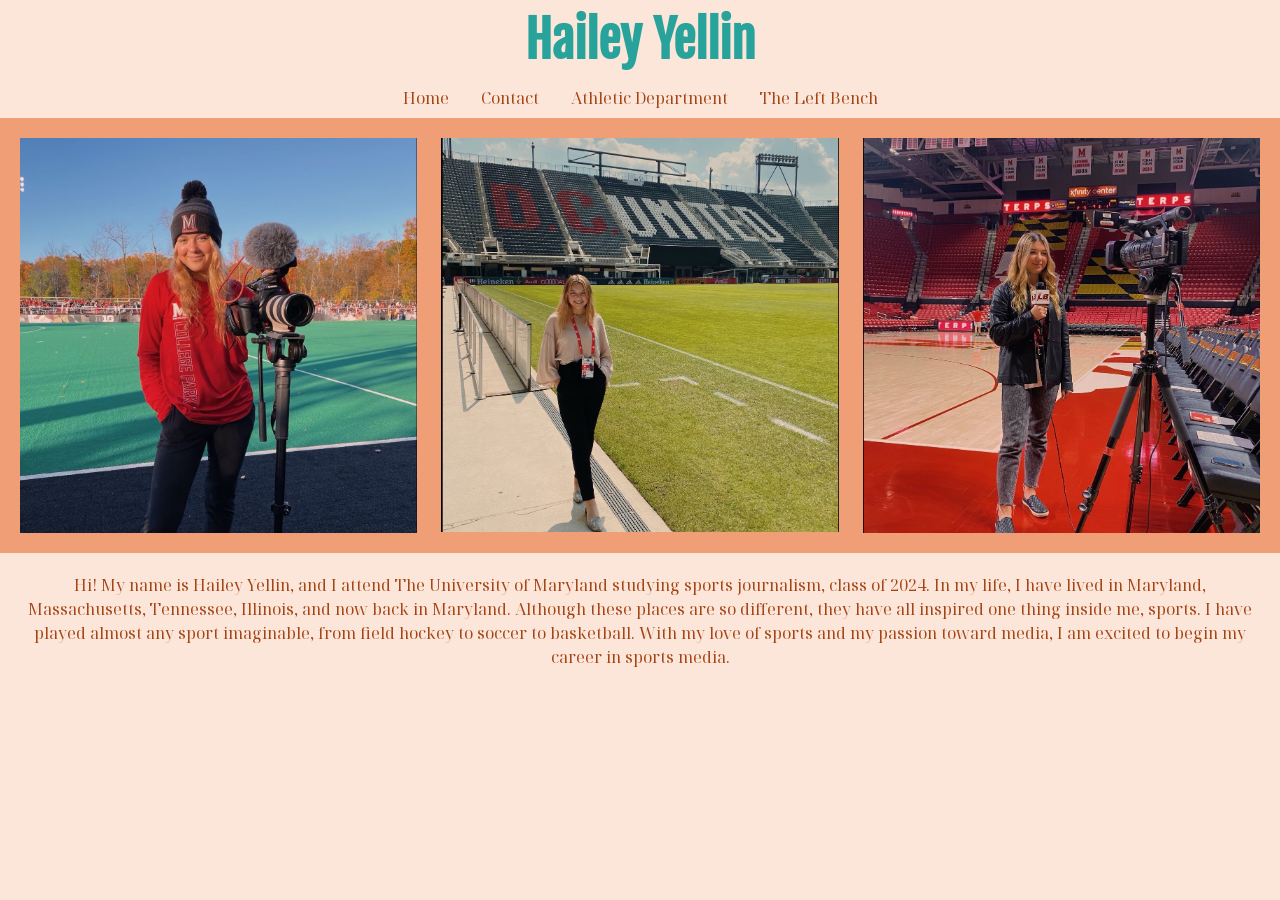
<file: index.html>
<!DOCTYPE html>
<html lang="en">

<head>
    <!--meta-->
    <meta charset="UTF-8">
    <meta name="viewport" content="width=device-width, initial-scale=1.0">
    <meta http-equiv="X-UA-Compatible" content="ie=edge">
    <!-- seo -->
    <title> Hailey Yellin </title>
    <meta name="description"
        content="Hailey Yellin is a sophomore journalism major at The University of Maryland, and works as a student intern for the Maryland Athletic Department and student reporter for The Left Bench.">
    <!-- css -->
    <link href="https://cdn.jsdelivr.net/npm/bootstrap@5.1.3/dist/css/bootstrap.min.css" rel="stylesheet"
        integrity="sha384-1BmE4kWBq78iYhFldvKuhfTAU6auU8tT94WrHftjDbrCEXSU1oBoqyl2QvZ6jIW3" crossorigin="anonymous">
    <!-- // -->
    <link rel="stylesheet" href="assets/css/style.css">
    <!-- fonts -->
    <link href="https://fonts.googleapis.com/css2?family=Noto+Serif+Display:wght@300&display=swap" rel="stylesheet">
    <link href="https://fonts.googleapis.com/css2?family=Fjalla+One&display=swap" rel="stylesheet">
</head>

<body>
    <div>
        <nav>
            <h1><b>Hailey Yellin</b></h1>

            <ul class="nav justify-content-center">
                <li class="nav-item">
                    <a class="nav-link" href="#">Home</a>
                </li>
                <li class="nav-item">
                    <a class="nav-link" href="/contactme">Contact</a>
                </li>
                <li class="nav-item">
                    <a class="nav-link" href="/athleticdepartment">Athletic Department</a>
                </li>
                <li class="nav-item">
                    <a class="nav-link" href="/leftbench">The Left Bench</a>
                </li>
            </ul>
        </nav>
    </div>
    <main>
        <div class="row block">
            <div class="col-md-4">
                <img src="assets/img/me-ad.JPG" alt="pic at fh" class="img-fluid">
            </div>
            <div class="col-md-4">
                <img src="assets/img/me-dcu.JPG" alt="pic at dc" class="img-fluid">
            </div>
            <div class="col-md-4">
                <img src="assets/img/me-tlb.JPG" alt="pic at wbb" class="img-fluid">
            </div>
        </div>
    </main>
    <footer>
        <p class="bio">Hi! My name is Hailey Yellin, and I attend The University of Maryland studying sports journalism,
            class of
            2024. In my life, I have lived in Maryland, Massachusetts, Tennessee, Illinois, and now back in Maryland.
            Although these places are so different, they have all inspired one thing inside me, sports. I have played
            almost any sport imaginable, from field hockey to soccer to basketball. With my love of sports and my
            passion toward media, I am excited to begin my career in sports media.</p>
    </footer>



    <!-- js -->
    <!-- JavaScript Bundle with Popper -->
    <script src="https://cdn.jsdelivr.net/npm/bootstrap@5.1.3/dist/js/bootstrap.bundle.min.js"
        integrity="sha384-ka7Sk0Gln4gmtz2MlQnikT1wXgYsOg+OMhuP+IlRH9sENBO0LRn5q+8nbTov4+1p"
        crossorigin="anonymous"></script>
</body>


</html>
</file>
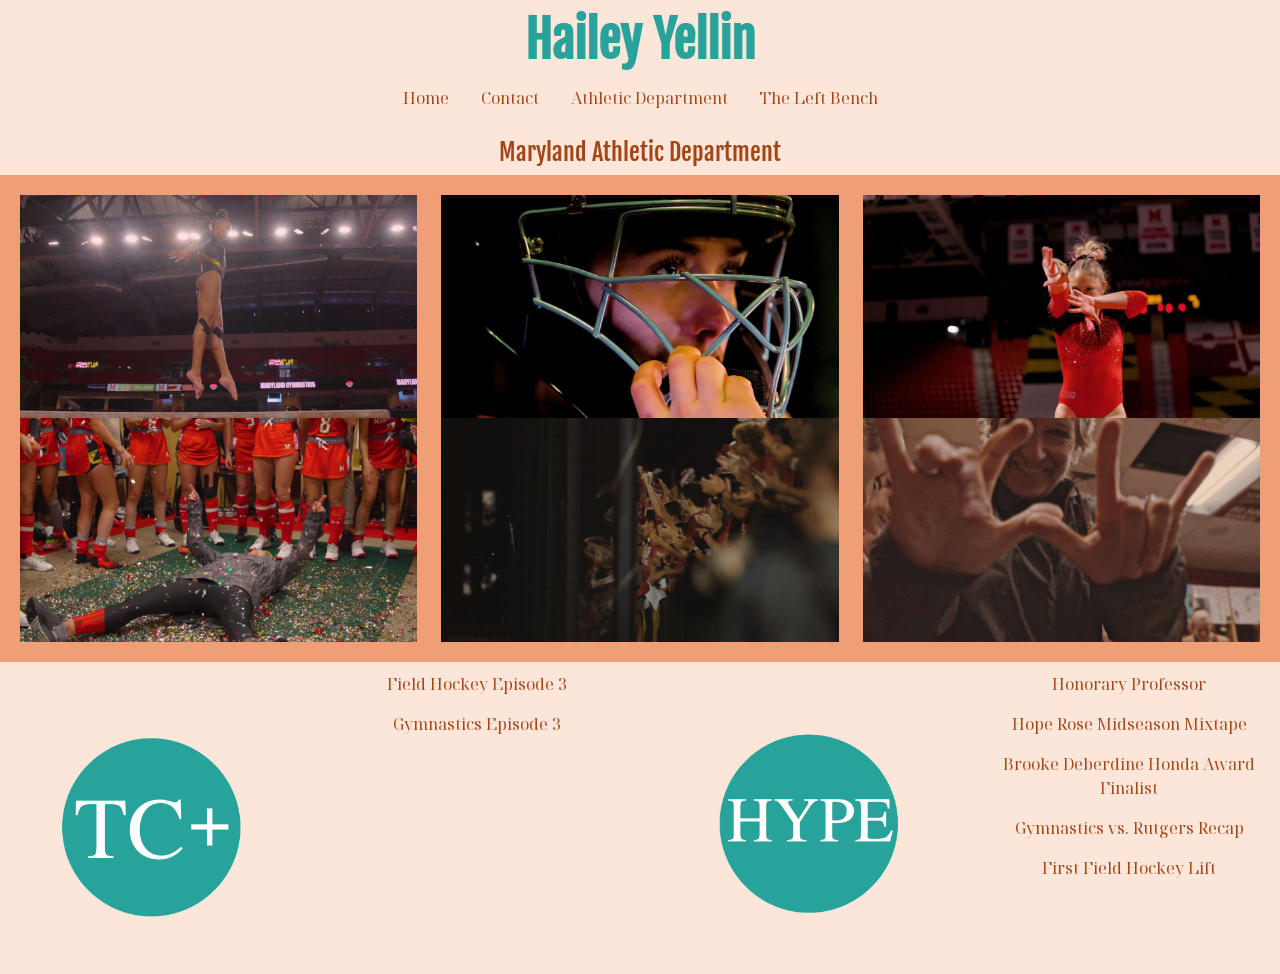
<file: athleticdepartment/index.html>
<!DOCTYPE html>
<html lang="en">

<head>
    <!--meta-->
    <meta charset="UTF-8">
    <meta name="viewport" content="width=device-width, initial-scale=1.0">
    <meta http-equiv="X-UA-Compatible" content="ie=edge">
    <!-- seo -->
    <title> Hailey Yellin | Athletic Department </title>
    <meta name="description"
        content="Hailey Yellin is a sophomore journalism major at The University of Maryland, and works as a student intern for the Maryland Athletic Department and student reporter for The Left Bench.">
    <!-- css -->
    <link href="https://cdn.jsdelivr.net/npm/bootstrap@5.1.3/dist/css/bootstrap.min.css" rel="stylesheet"
        integrity="sha384-1BmE4kWBq78iYhFldvKuhfTAU6auU8tT94WrHftjDbrCEXSU1oBoqyl2QvZ6jIW3" crossorigin="anonymous">
    <!-- // -->
    <link rel="stylesheet" href="../assets/css/style.css">
    <!-- fonts -->
    <link href="https://fonts.googleapis.com/css2?family=Noto+Serif+Display:wght@300&display=swap" rel="stylesheet">
    <link href="https://fonts.googleapis.com/css2?family=Fjalla+One&display=swap" rel="stylesheet">
</head>

<body>
    <div>
        <nav>
            <h1><b>Hailey Yellin</b></h1>

            <ul class="nav justify-content-center">
                <li class="nav-item">
                    <a class="nav-link" href="../">Home</a>
                </li>
                <li class="nav-item">
                    <a class="nav-link" href="../contactme">Contact</a>
                </li>
                <li class="nav-item">
                    <a class="nav-link" href="#">Athletic Department</a>
                </li>
                <li class="nav-item">
                    <a class="nav-link" href="../leftbench">The Left Bench</a>
                </li>
            </ul>
        </nav>
    </div>
    <h4>Maryland Athletic Department</h4>
    <main>
        <div class="row block">
            <div class="col-md-4">
                <img src="../assets/img/ab.JPG" alt="audrey barber" class="img-fluid">
                <img src="../assets/img/missy.JPG" alt="missy photo 1" class="img-fluid">
            </div>
            <div class="col-md-4">
                <img src="../assets/img/sb.JPG" alt="catcher" class="img-fluid">
                <img src="../assets/img/fans.jpg" alt="msoc fans" class="img-fluid">
            </div>
            <div class="col-md-4">
                <img src="../assets/img/gym.JPG" alt="gymnastics dance" class="img-fluid">
                <img src="../assets/img/missy2.jpg" alt="missy photo 2" class="img-fluid">
            </div>
        </div>
    </main>
    <div class="row ad">
        <div class="col-md-3">
            <img src="../assets/img/tc.png" alt="tc+" class="img-fluid">
        </div>
        <div class="col-md-3">
            <p><a class="nav-link" href="https://twitter.com/TerpsFH/status/1457364793799716876?s=20&t=sXasw-XfpmV8evKo7ftYxg">Field Hockey Episode 3</a></p>
            <p><a class="nav-link" href="https://twitter.com/TerpsGymnastics/status/1497573888405893121">Gymnastics Episode 3</a></p>
        </div>
        <div class="col-md-3">
            <img src="../assets/img/hype.png" alt="hype" class="img-fluid">
        </div>
        <div class="col-md-3">
            <p><a class="nav-link" href="https://twitter.com/umterps/status/1443603265699160069?s=20&t=sXasw-XfpmV8evKo7ftYxg">Honorary Professor</a></p>
            <p><a class="nav-link" href="https://twitter.com/TerpsFH/status/1451322693119320064?s=20&t=sXasw-XfpmV8evKo7ftYxg">Hope Rose Midseason Mixtape</a></p>
            <p><a class="nav-link" href="https://twitter.com/TerpsFH/status/1472265802057461765?s=20&t=sXasw-XfpmV8evKo7ftYxg">Brooke Deberdine Honda Award Finalist</a></p>
            <p><a class="nav-link" href="https://twitter.com/TerpsGymnastics/status/1486358985330597890?s=20&t=sXasw-XfpmV8evKo7ftYxg">Gymnastics vs. Rutgers Recap</a></p>
            <p><a class="nav-link" href="https://twitter.com/TerpsFH/status/1489244505601712132?s=20&t=sXasw-XfpmV8evKo7ftYxg">First Field Hockey Lift</a></p>
        </div>
    </div>





    <!-- js -->
    <!-- JavaScript Bundle with Popper -->
    <script src="https://cdn.jsdelivr.net/npm/bootstrap@5.1.3/dist/js/bootstrap.bundle.min.js"
        integrity="sha384-ka7Sk0Gln4gmtz2MlQnikT1wXgYsOg+OMhuP+IlRH9sENBO0LRn5q+8nbTov4+1p"
        crossorigin="anonymous"></script>
</body>


</html>
</file>
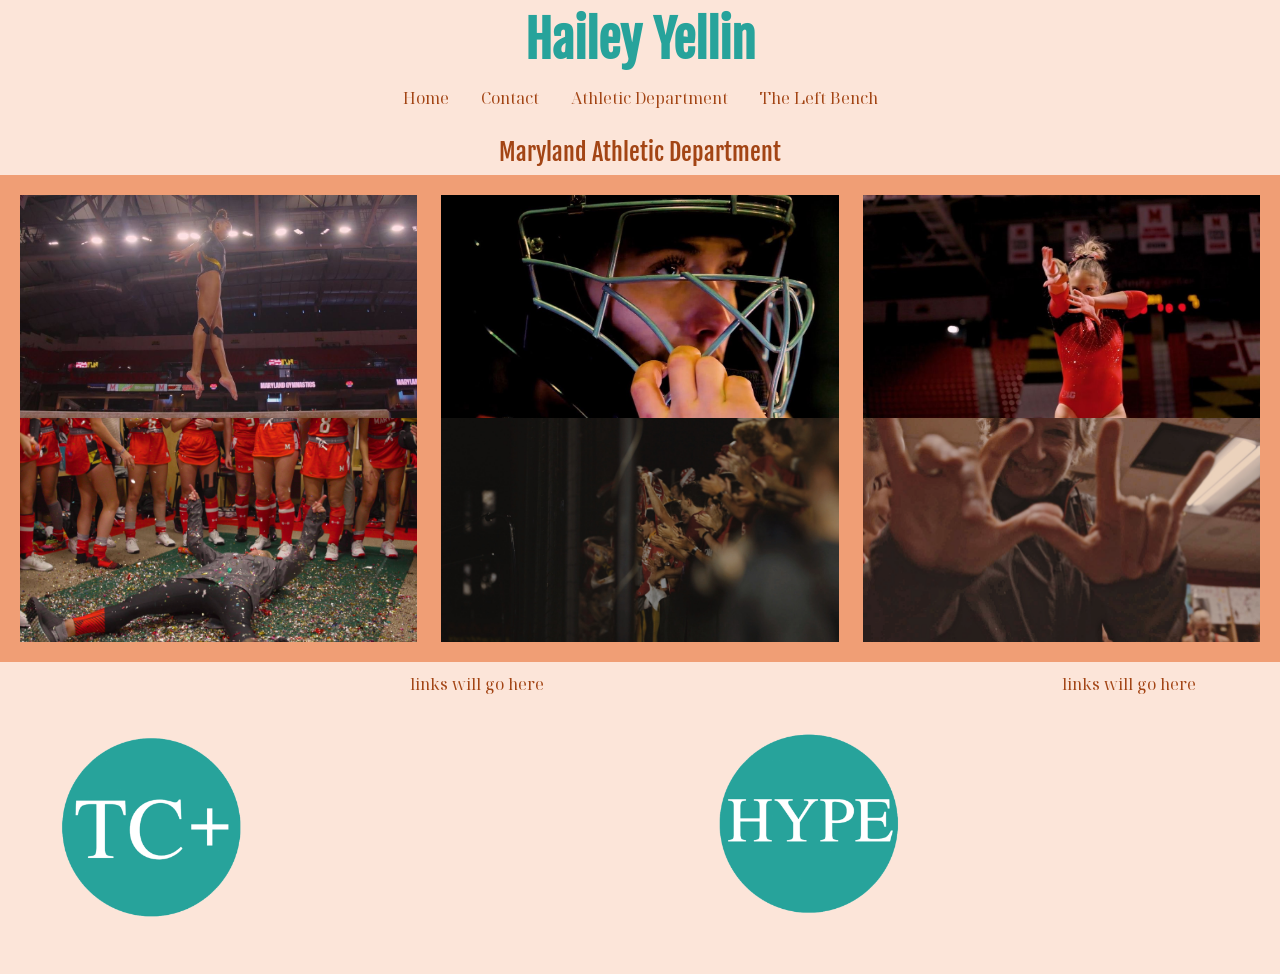
<file: athleticdeptartment/index.html>
<!DOCTYPE html>
<html lang="en">

<head>
    <!--meta-->
    <meta charset="UTF-8">
    <meta name="viewport" content="width=device-width, initial-scale=1.0">
    <meta http-equiv="X-UA-Compatible" content="ie=edge">
    <!-- seo -->
    <title> Hailey Yellin | Athletic Department </title>
    <meta name="description"
        content="Hailey Yellin is a sophomore journalism major at The University of Maryland, and works as a student intern for the Maryland Athletic Department and student reporter for The Left Bench.">
    <!-- css -->
    <link href="https://cdn.jsdelivr.net/npm/bootstrap@5.1.3/dist/css/bootstrap.min.css" rel="stylesheet"
        integrity="sha384-1BmE4kWBq78iYhFldvKuhfTAU6auU8tT94WrHftjDbrCEXSU1oBoqyl2QvZ6jIW3" crossorigin="anonymous">
    <!-- // -->
    <link rel="stylesheet" href="../assets/css/style.css">
    <!-- fonts -->
    <link href="https://fonts.googleapis.com/css2?family=Noto+Serif+Display:wght@300&display=swap" rel="stylesheet">
    <link href="https://fonts.googleapis.com/css2?family=Fjalla+One&display=swap" rel="stylesheet">
</head>

<body>
    <div>
        <nav>
            <h1><b>Hailey Yellin</b></h1>

            <ul class="nav justify-content-center">
                <li class="nav-item">
                    <a class="nav-link" href="../">Home</a>
                </li>
                <li class="nav-item">
                    <a class="nav-link" href="../contactme">Contact</a>
                </li>
                <li class="nav-item">
                    <a class="nav-link" href="#">Athletic Department</a>
                </li>
                <li class="nav-item">
                    <a class="nav-link" href="../leftbench">The Left Bench</a>
                </li>
            </ul>
        </nav>
    </div>
    <h4>Maryland Athletic Department</h4>
    <main>
        <div class="row block">
            <div class="col-md-4">
                <img src="../assets/img/ab.JPG" alt="audrey barber" class="img-fluid">
                <img src="../assets/img/missy.JPG" alt="missy photo 1" class="img-fluid">
            </div>
            <div class="col-md-4">
                <img src="../assets/img/sb.JPG" alt="catcher" class="img-fluid">
                <img src="../assets/img/fans.jpg" alt="msoc fans" class="img-fluid">
            </div>
            <div class="col-md-4">
                <img src="../assets/img/gym.JPG" alt="gymnastics dance" class="img-fluid">
                <img src="../assets/img/missy2.jpg" alt="missy photo 2" class="img-fluid">
            </div>
        </div>
    </main>
    <div class="row ad">
        <div class="col-md-3">
            <img src="../assets/img/tc.png" alt="tc+" class="img-fluid">
        </div>
        <div class="col-md-3">
            <p>links will go here</p>
        </div>
        <div class="col-md-3">
            <img src="../assets/img/hype.png" alt="hype" class="img-fluid">
        </div>
        <div class="col-md-3">
            <p>links will go here</p>
        </div>
    </div>





    <!-- js -->
    <!-- JavaScript Bundle with Popper -->
    <script src="https://cdn.jsdelivr.net/npm/bootstrap@5.1.3/dist/js/bootstrap.bundle.min.js"
        integrity="sha384-ka7Sk0Gln4gmtz2MlQnikT1wXgYsOg+OMhuP+IlRH9sENBO0LRn5q+8nbTov4+1p"
        crossorigin="anonymous"></script>
</body>


</html>
</file>
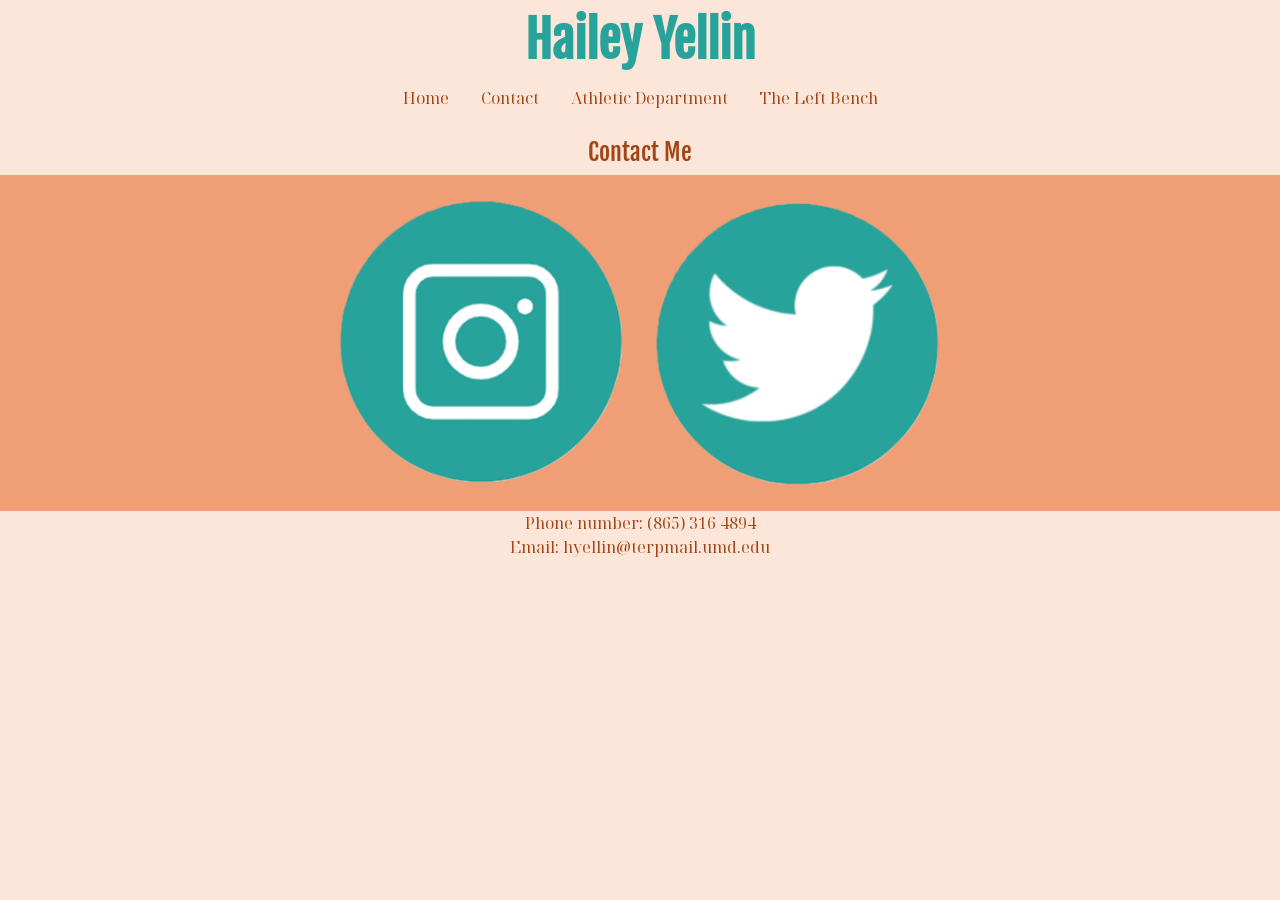
<file: contactme/index.html>
<!DOCTYPE html>
<html lang="en">

<head>
    <!--meta-->
    <meta charset="UTF-8">
    <meta name="viewport" content="width=device-width, initial-scale=1.0">
    <meta http-equiv="X-UA-Compatible" content="ie=edge">
    <!-- seo -->
    <title> Hailey Yellin | Contact </title>
    <meta name="description"
        content="Hailey Yellin is a sophomore journalism major at The University of Maryland, and works as a student intern for the Maryland Athletic Department and student reporter for The Left Bench.">
    <!-- css -->
    <link href="https://cdn.jsdelivr.net/npm/bootstrap@5.1.3/dist/css/bootstrap.min.css" rel="stylesheet"
        integrity="sha384-1BmE4kWBq78iYhFldvKuhfTAU6auU8tT94WrHftjDbrCEXSU1oBoqyl2QvZ6jIW3" crossorigin="anonymous">
    <!-- // -->
    <link rel="stylesheet" href="../assets/css/style.css">
    <!-- fonts -->
    <link href="https://fonts.googleapis.com/css2?family=Noto+Serif+Display:wght@300&display=swap" rel="stylesheet">
    <link href="https://fonts.googleapis.com/css2?family=Fjalla+One&display=swap" rel="stylesheet">
</head>

<body>
    <div>
        <nav>
            <h1><b>Hailey Yellin</b></h1>

            <ul class="nav justify-content-center">
                <li class="nav-item">
                    <a class="nav-link" href="../">Home</a>
                </li>
                <li class="nav-item">
                    <a class="nav-link" href="#">Contact</a>
                </li>
                <li class="nav-item">
                    <a class="nav-link" href="../athleticdepartment">Athletic Department</a>
                </li>
                <li class="nav-item">
                    <a class="nav-link" href="../leftbench">The Left Bench</a>
                </li>
            </ul>
        </nav>
    </div>
    <h4>Contact Me</h4>
    <main>
        <div class="row contact">
            <div class="offset-sm-3 col-sm-3">
                <a href="https://www.instagram.com/haileyyellin/" target="_blank"><img src="../assets/img/instagram.png"
                        alt="insta logo" class="img-fluid circle"></a>
            </div>
            <div class="col-sm-3">
                <a href="https://twitter.com/HaileyYellin" target="_blank"><img src="../assets/img/twitter.png"
                        alt="twitter logo" class="img-fluid circle"></a>
            </div>
        </div>
        <p class="info">Phone number: (865) 316 4894 <br>
            Email: hyellin@terpmail.umd.edu</p>
    </main>

    <!-- js -->
    <!-- JavaScript Bundle with Popper -->
    <script src="https://cdn.jsdelivr.net/npm/bootstrap@5.1.3/dist/js/bootstrap.bundle.min.js"
        integrity="sha384-ka7Sk0Gln4gmtz2MlQnikT1wXgYsOg+OMhuP+IlRH9sENBO0LRn5q+8nbTov4+1p"
        crossorigin="anonymous"></script>
</body>


</html>
</file>
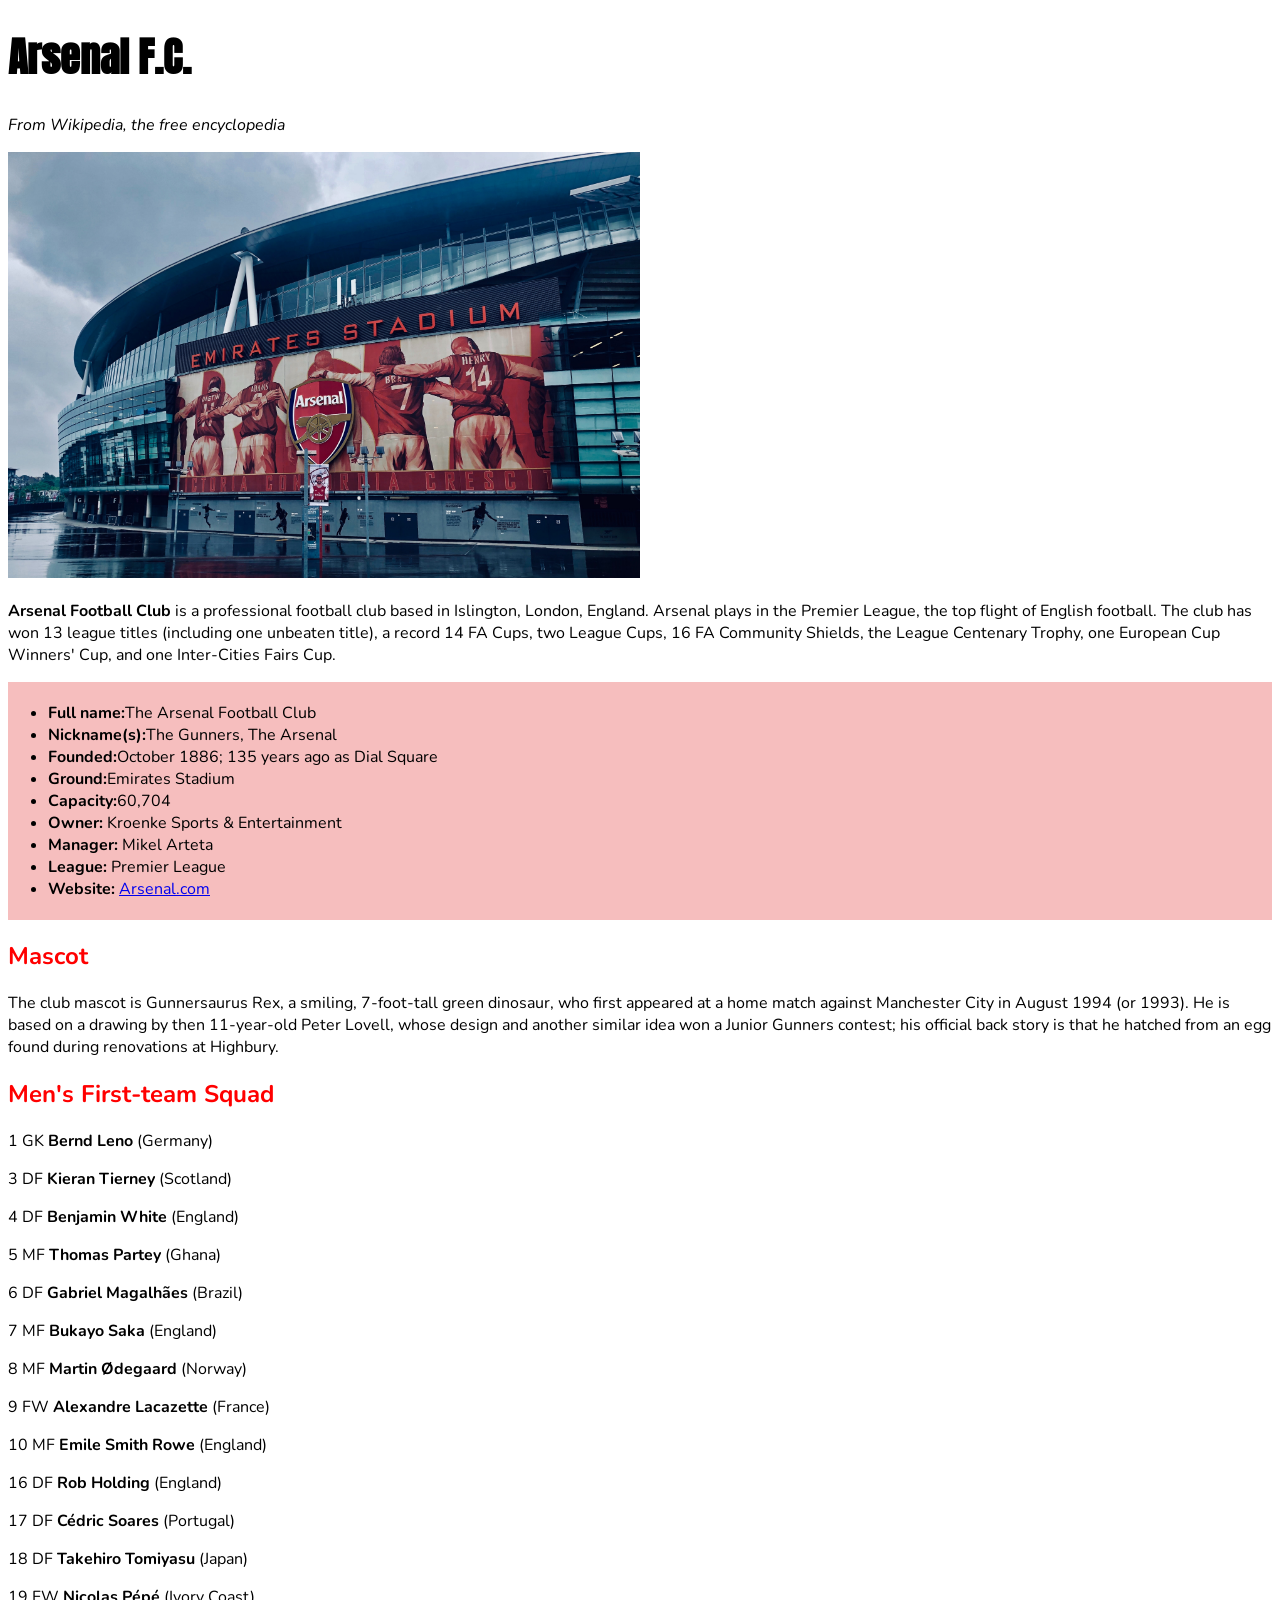
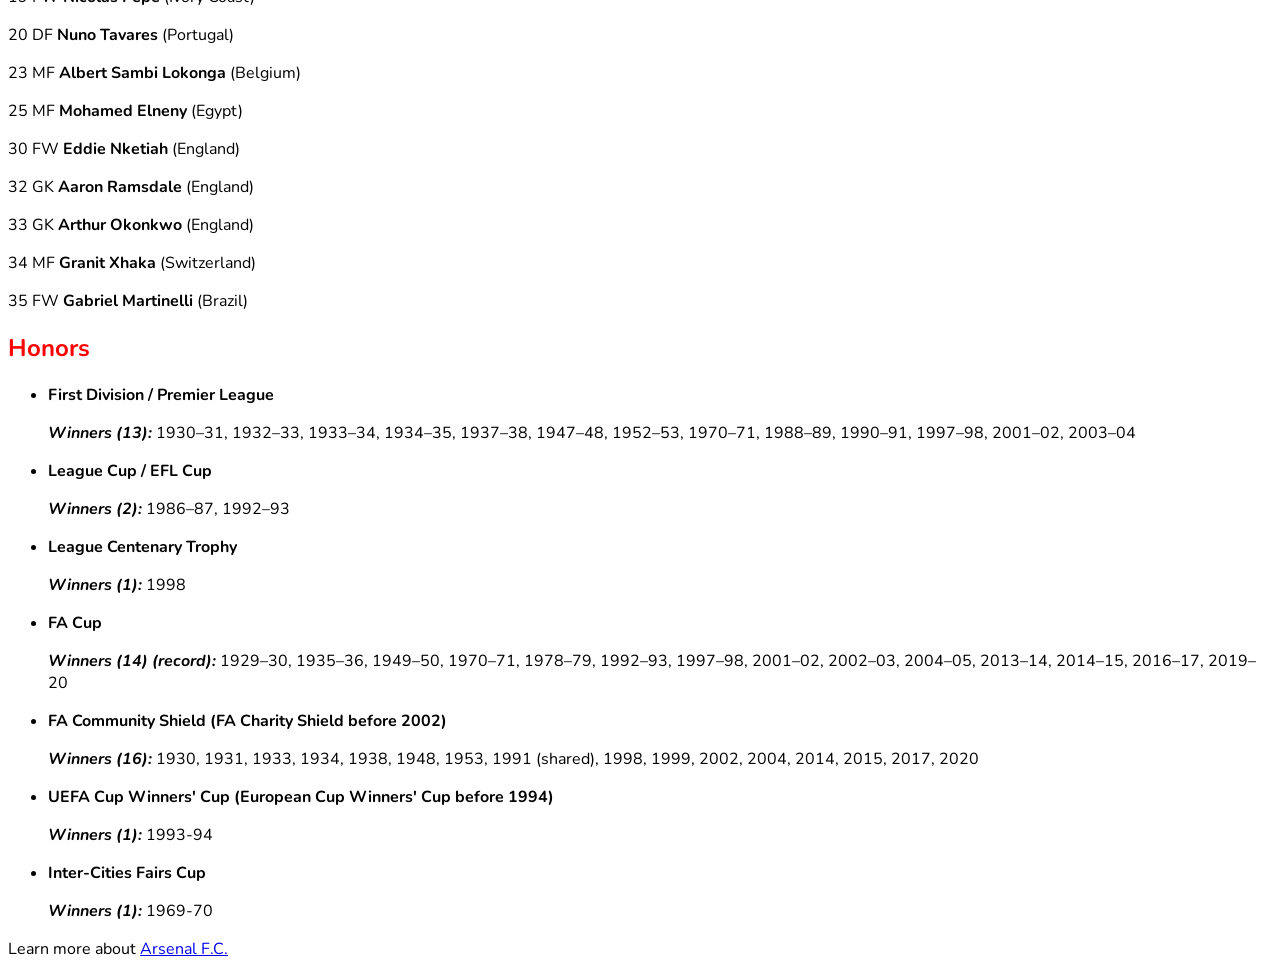
<file: projects/arsenal/index.html>
<!DOCTYPE html>
<html lang="en">

<head>
    <!--meta-->
    <meta charset="UTF-8">
    <meta name="viewport" content="width=device-width, initial-scale=1.0">
    <meta http-equiv="X-UA-Compatible" content="ie=edge">
    <!-- seo -->
    <title>Arsenal F.C.</title>
    <meta name="Arsenal F.C." content="The basic history of one of England's biggest football clubs.">
    <!--font-->
    <link href="https://fonts.googleapis.com/css2?family=Nunito:ital,wght@0,200;0,300;0,400;0,500;0,600;0,700;0,800;0,900;1,200;1,300;1,400;1,500;1,600;1,700;1,800;1,900&display=swap" rel="stylesheet">
    <link href="https://fonts.googleapis.com/css2?family=Anton&display=swap" rel="stylesheet">
    <!-- css -->
    <link rel="stylesheet" href="css/style.css">
</head>

<body>
    <h1>Arsenal F.C.</h1>
    <p><em>From Wikipedia, the free encyclopedia</em></p>
    <img src="img/emiratesstadium.jpg" alt="Emirates Stadium in London">
    <p><b>Arsenal Football Club</b> is a professional football club based in Islington, London, England. Arsenal plays in the Premier League, the top flight of English football. The club has won 13 league titles (including one unbeaten title), a record 14 FA Cups, two League Cups, 16 FA Community Shields, the League Centenary Trophy, one European Cup Winners' Cup, and one Inter-Cities Fairs Cup.</p>
    <ul id="betaBanner">
        <li><b>Full name:</b>The Arsenal Football Club</li>
        <li><b>Nickname(s):</b>The Gunners, The Arsenal</li>
        <li><b>Founded:</b>October 1886; 135 years ago as Dial Square</li>
        <li><b>Ground:</b>Emirates Stadium</li>
        <li><b>Capacity:</b>60,704</li>
        <li><b>Owner:</b>	Kroenke Sports & Entertainment</li>
        <li><b>Manager:</b>	Mikel Arteta</li>
        <li><b>League:</b>	Premier League</li>
        <li><b>Website:</b> <a href="https://www.arsenal.com/" target="_blank">Arsenal.com</a></li>
    </ul>

    <h2>Mascot</h2>
    <p>The club mascot is Gunnersaurus Rex, a smiling, 7-foot-tall green dinosaur, who first appeared at a home match against Manchester City in August 1994 (or 1993). He is based on a drawing by then 11-year-old Peter Lovell, whose design and another similar idea won a Junior Gunners contest; his official back story is that he hatched from an egg found during renovations at Highbury.</p>

    <h2>Men's First-team Squad</h2>
    <p>1    GK	  <b>Bernd Leno</b> (Germany)</p>
    <p>3    DF	  <b>Kieran Tierney</b> (Scotland)</p>
    <p>4    DF	  <b>Benjamin White</b> (England)</p>    
    <p>5    MF	  <b>Thomas Partey</b> (Ghana)</p>
    <p>6    DF	  <b>Gabriel Magalhães</b> (Brazil)</p>
    <p>7    MF 	  <b>Bukayo Saka</b> (England)</p>
    <p>8    MF	  <b>Martin Ødegaard</b> (Norway)</p>
    <p>9    FW	  <b>Alexandre Lacazette</b> (France)</p>     
    <p>10   MF	  <b>Emile Smith Rowe</b> (England)</p>
    <p>16	DF	  <b>Rob Holding</b> (England)</p>   
    <p>17	DF	  <b>Cédric Soares</b> (Portugal)</p>    
    <p>18	DF	  <b>Takehiro Tomiyasu</b> (Japan)</p>   
    <p>19   FW	  <b>Nicolas Pépé</b> (Ivory Coast)</p>
    <p>20	DF	  <b>Nuno Tavares</b> (Portugal)</p>
    <p>23	MF	  <b>Albert Sambi Lokonga</b> (Belgium)</p>
    <p>25	MF	  <b>Mohamed Elneny</b> (Egypt)</p>
    <p>30   FW	  <b>Eddie Nketiah</b> (England)</p>
    <p>32	GK	  <b>Aaron Ramsdale</b> (England)</p>
    <p>33	GK	  <b>Arthur Okonkwo</b> (England)</p>
    <p>34	MF	  <b>Granit Xhaka</b> (Switzerland)</p>
    <p>35	FW	  <b>Gabriel Martinelli</b> (Brazil)</p>

    <h2>Honors</h2>
    <ul>
        <li><b>First Division / Premier League</b></li>
            <p><b><em>Winners (13):</em></b> 1930–31, 1932–33, 1933–34, 1934–35, 1937–38, 1947–48, 1952–53, 1970–71, 1988–89, 1990–91, 1997–98, 2001–02, 2003–04</p>
        <li><b>League Cup / EFL Cup</b></li>
            <p><b><em>Winners (2):</em></b> 1986–87, 1992–93</p>
        <li><b>League Centenary Trophy</b></li>
            <p><b><em>Winners (1):</em></b> 1998</p>
        <li><b>FA Cup</b></li>
            <p><b><em>Winners (14) (record):</em></b> 1929–30, 1935–36, 1949–50, 1970–71, 1978–79, 1992–93, 1997–98, 2001–02, 2002–03, 2004–05, 2013–14, 2014–15, 2016–17, 2019–20</p>
        <li><b>FA Community Shield (FA Charity Shield before 2002)</b></li>
            <p><b><em>Winners (16):</em></b> 1930, 1931, 1933, 1934, 1938, 1948, 1953, 1991 (shared), 1998, 1999, 2002, 2004, 2014, 2015, 2017, 2020</p>
        <li><b>UEFA Cup Winners' Cup (European Cup Winners' Cup before 1994)</b></li>
            <p><b><em>Winners (1):</em></b> 1993-94</p>
        <li><b>Inter-Cities Fairs Cup</b></li>
            <p><b><em>Winners (1):</em></b> 1969-70</p>
    </ul>

    <p>Learn more about <a href="https://en.wikipedia.org/wiki/Arsenal_F.C." target="_blank">Arsenal F.C.</a></p>
</body>

</html>
</file>
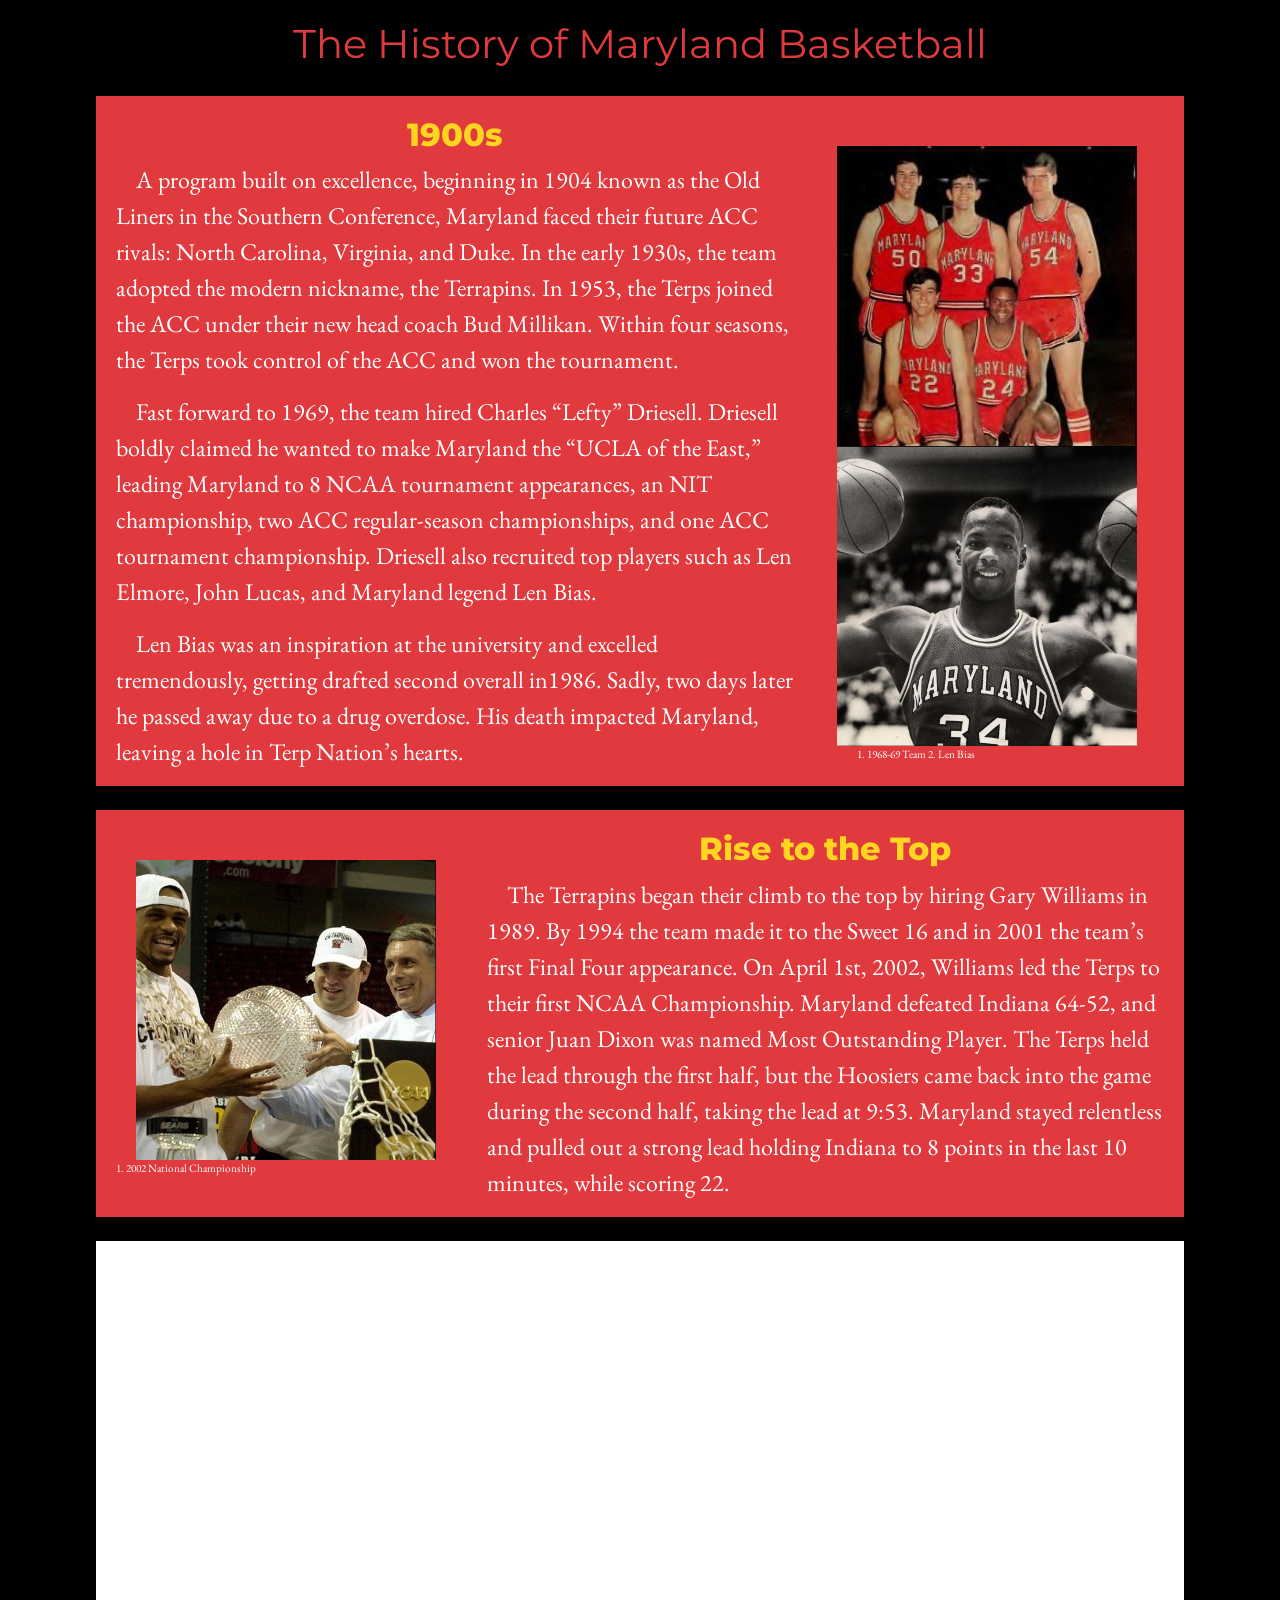
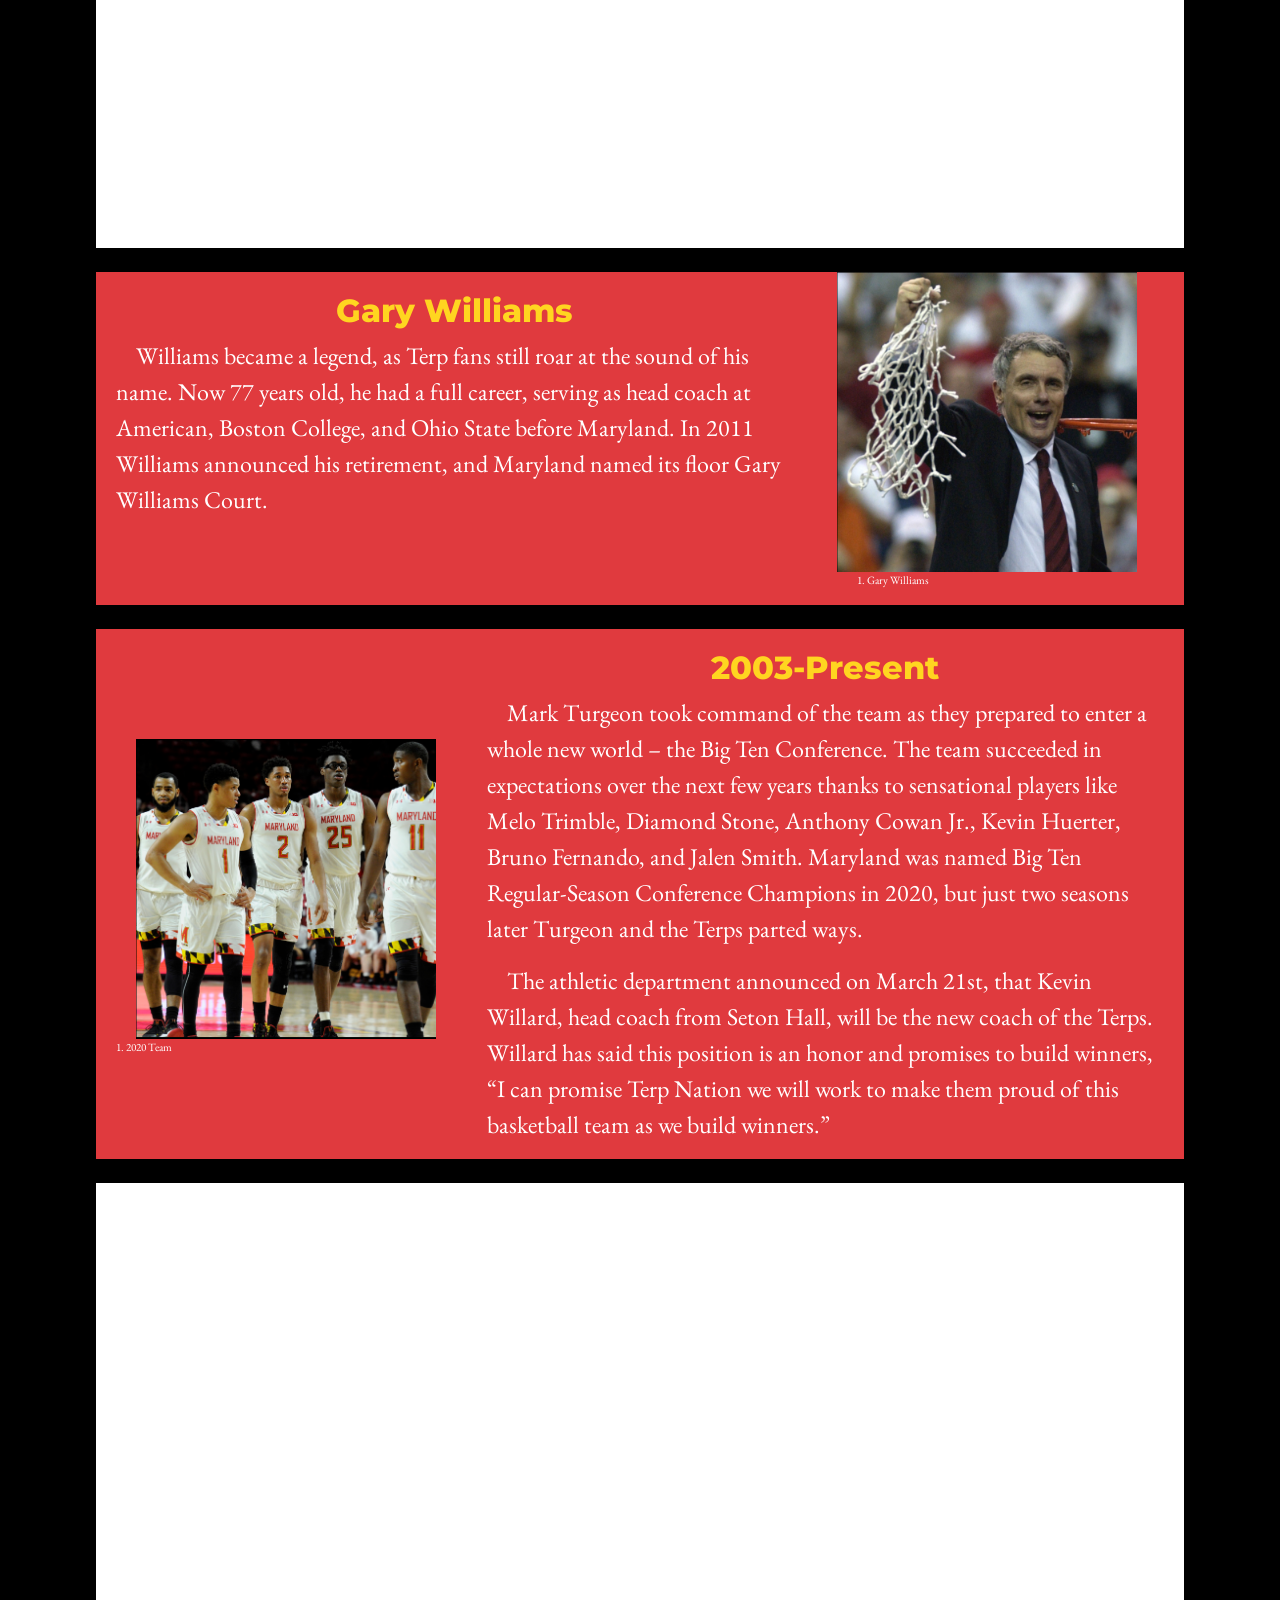
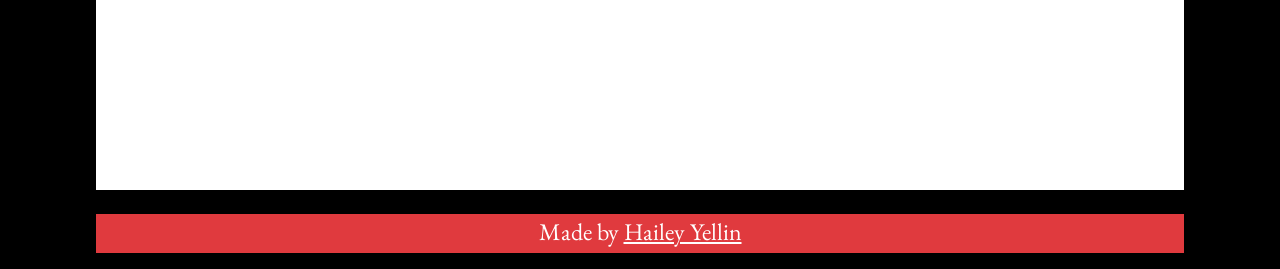
<file: projects/final/index.html>
<!DOCTYPE html>
<html lang="en">

<head>
    <!--meta-->
    <meta charset="UTF-8">
    <meta name="viewport" content="width=device-width, initial-scale=1.0">
    <meta http-equiv="X-UA-Compatible" content="ie=edge">
    <meta name="description" content="Maryland Basketball History. A program built on excellence.">
    <!-- seo -->
    <title> History of Maryland Basketball </title>
    <!-- css -->
    <link href="https://cdn.jsdelivr.net/npm/bootstrap@5.1.3/dist/css/bootstrap.min.css" rel="stylesheet"
        integrity="sha384-1BmE4kWBq78iYhFldvKuhfTAU6auU8tT94WrHftjDbrCEXSU1oBoqyl2QvZ6jIW3" crossorigin="anonymous">
    <!-- // -->
    <link rel="stylesheet" href="css/style.css">
    <!-- fonts -->
    <link
        href="https://fonts.googleapis.com/css2?family=EB+Garamond:wght@400;700&family=Montserrat:wght@200;800&display=swap"
        rel="stylesheet">
</head>

<body>
    <h1>The History of Maryland Basketball</h1>
    <section>
        <!-- video -->
    </section>
    <section class="sections">
        <div class="row block">
            <div class="col-sm-8">
                <h2>1900s</h2>
                <p class="indent">A program built on excellence, beginning in 1904 known as the Old Liners in the
                    Southern Conference,
                    Maryland faced their future ACC rivals: North Carolina, Virginia, and Duke. In the early 1930s, the
                    team adopted the modern nickname, the Terrapins. In 1953, the Terps joined the ACC under their new
                    head coach Bud Millikan. Within four seasons, the Terps took control of the ACC and won the
                    tournament.
                </p>
                <p class="indent">
                    Fast forward to 1969, the team hired Charles “Lefty” Driesell. Driesell boldly claimed he wanted to
                    make Maryland the “UCLA of the East,” leading Maryland to 8 NCAA tournament appearances, an NIT
                    championship, two ACC regular-season championships, and one ACC tournament championship. Driesell
                    also recruited top players such as Len Elmore, John Lucas, and Maryland legend Len Bias.
                </p>
                <p class="indent">
                    Len Bias was an inspiration at the university and excelled tremendously, getting drafted second
                    overall in1986. Sadly, two days later he passed away due to a drug overdose. His death impacted
                    Maryland, leaving a hole in Terp Nation’s hearts.
                </p>
            </div>
            <div class="col-sm-4">
                <img src="img/1968.jpg" alt="1968-69 team" class="img-fluid null old">
                <img src="img/lenbias.jpg" alt="len bias" class="img-fluid old">
                <p class="none">1. 1968-69 Team 2. Len Bias</p>
            </div>
        </div>
    </section>
    <br>
    <section class="sections">
        <div class="row block">
            <div class="col-sm-4">
                <img src="img/natchamp.jpg" alt="National Championship celebration" class="img-fluid champ">
                <p class="none">1. 2002 National Championship</p>
            </div>
            <div class="col-sm-8">
                <h2>Rise to the Top</h2>
                <p class="indent">The Terrapins began their climb to the top by hiring Gary Williams in 1989. By 1994
                    the team made it
                    to the Sweet 16 and in 2001 the team’s first Final Four appearance. On April 1st, 2002, Williams led
                    the Terps to their first NCAA Championship. Maryland defeated Indiana 64-52, and senior Juan Dixon
                    was named Most Outstanding Player. The Terps held the lead through the first half, but the Hoosiers
                    came back into the game during the second half, taking the lead at 9:53. Maryland stayed relentless
                    and pulled out a strong lead holding Indiana to 8 points in the last 10 minutes, while scoring 22.
                </p>
            </div>
        </div>
    </section>
    <br>
    <section class="chart">
        <iframe title="2002 National Championship Game Scoreline" aria-label="Interactive line chart"
            id="datawrapper-chart-TlCRQ" src="https://datawrapper.dwcdn.net/TlCRQ/4/" scrolling="no" frameborder="0"
            style="width: 0; min-width: 100% !important; border: none;" height="600"></iframe>
        <script type="text/javascript">!function () { "use strict"; window.addEventListener("message", (function (e) { if (void 0 !== e.data["datawrapper-height"]) { var t = document.querySelectorAll("iframe"); for (var a in e.data["datawrapper-height"]) for (var r = 0; r < t.length; r++) { if (t[r].contentWindow === e.source) t[r].style.height = e.data["datawrapper-height"][a] + "px" } } })) }();
        </script>
    </section>
    <br>
    <section class="sections">
        <div class="row block">
            <div class="col-sm-8">
                <h2>Gary Williams</h2>
                <p class="indent">Williams became a legend, as Terp fans still roar at the sound of his name. Now 77
                    years old, he had
                    a full career, serving as head coach at American, Boston College, and Ohio State before Maryland. In
                    2011 Williams announced his retirement, and Maryland named its floor Gary Williams Court.
                </p>
            </div>
            <div class="col-sm-4">
                <img src="img/garywilliams.jpg" alt="Gary Williams" class="img-fluid gary">
                <p class="none">1. Gary Williams</p>
            </div>
        </div>
    </section>
    <br>
    <section class="sections">
        <div class="row block">
            <div class="col-sm-4">
                <img src="img/2010s.png" alt="2020 team" class="img-fluid now">
                <p class="none">1. 2020 Team</p>
            </div>
            <div class="col-sm-8">
                <h2>2003-Present</h2>
                <p class="indent">Mark Turgeon took command of the team as they prepared to enter a whole new world –
                    the Big Ten
                    Conference. The team succeeded in expectations over the next few years thanks to sensational players
                    like Melo Trimble, Diamond Stone, Anthony Cowan Jr., Kevin Huerter, Bruno Fernando, and Jalen Smith.
                    Maryland was named Big Ten Regular-Season Conference Champions in 2020, but just two seasons later
                    Turgeon and the Terps parted ways.
                </p>
                <p class="indent">
                    The athletic department announced on March 21st, that Kevin Willard, head coach from Seton Hall,
                    will be the new coach of the Terps. Willard has said this position is an honor and promises to build
                    winners, “I can promise Terp Nation we will work to make them proud of this basketball team as we
                    build winners.”
                </p>
            </div>
        </div>
    </section>
    <br>
    <section class="chart">
        <iframe title="Maryland Basketball Players in the NBA" aria-label="Grouped Column Chart"
            id="datawrapper-chart-mMTvK" src="https://datawrapper.dwcdn.net/mMTvK/2/" scrolling="no" frameborder="0"
            style="width: 0; min-width: 100% !important; border: none;" height="600"></iframe>
        <script type="text/javascript">!function () { "use strict"; window.addEventListener("message", (function (e) { if (void 0 !== e.data["datawrapper-height"]) { var t = document.querySelectorAll("iframe"); for (var a in e.data["datawrapper-height"]) for (var r = 0; r < t.length; r++) { if (t[r].contentWindow === e.source) t[r].style.height = e.data["datawrapper-height"][a] + "px" } } })) }();
        </script>
    </section>
    <br>
    <footer>
        <section class="sections">
            <p class="copyright">
                Made by <a href="http://127.0.0.1:5501/index.html" target="_blank">Hailey Yellin</a>
            </p>
        </section>
    </footer>


    <!-- js -->
    <!-- JavaScript Bundle with Popper -->
    <script src="https://cdn.jsdelivr.net/npm/bootstrap@5.1.3/dist/js/bootstrap.bundle.min.js"
        integrity="sha384-ka7Sk0Gln4gmtz2MlQnikT1wXgYsOg+OMhuP+IlRH9sENBO0LRn5q+8nbTov4+1p"
        crossorigin="anonymous"></script>
</body>


</html>
</file>
<file: assets/css/style.css>
/*
colors
brown #a34515
light pink #fce5d9
coral #f09e75
dark teal #27a39b
light teal #8bf0e9

fonts
font-family: 'Fjalla One', sans-serif;
font-family: 'Noto Serif Display', serif;
*/
body,
.ad{
    background: #fce5d9;
}
.block,
.contact{
    background: #f09e75;
    padding: 20px;
}
.links{
    color:#a34515
}
h1{
    color: #27a39b;
    font-family: 'Fjalla One', sans-serif;
    padding-top: 10px;
    font-size: 50px;
}
h4{
    color: #a34515;
    font-family: 'Fjalla One', sans-serif;
    text-align: center;
    padding-top: 20px;
}
.bio,
.nav-link,
nav,
.contact,
.info,
.row
{
    color: #a34515;
    text-align: center;
    font-family: 'Noto Serif Display', serif;
}
.nav-link:hover
{
    color: #27a39b;
}
.ad{
    padding-top: 10px;
}
.tlb{
    padding-top: 5px;
    font-size: 20px;
}
@media (min-width:900px) {
    .tlb {
        padding-top: 90px;
    }
}
footer{
    padding: 20px;
}
@media (max-width:450px){
    .nav {
        display: block;
    }
    .circle {
        width: 200px;
    }
}
</file>
<file: projects/arsenal/css/style.css>
/*
font-family: 'Nunito', sans-serif;

Extra-light 200
Extra-light 200 italic
Light 300
Light 300 italic
Regular 400
Regular 400 italic
Medium 500
Medium 500 italic
Semi-bold 600
Semi-bold 600 italic
Bold 700
Bold 700 italic
Extra-bold 800
Extra-bold 800 italic
Black 900
Black 900 italic
*/

/*
font-family: 'Anton', sans-serif;

Regular 400
*/

h2 {color: #FF0000;
}

#betaBanner {
    color:#000000;
    background-color:#F6BEBE;
    padding:20px;
    padding-left:40px;
}

img {
    width:50%;
}

body {
    font-family: 'Nunito', sans-serif;
}

h1 {
    font-family: 'Anton', sans-serif;
    font-size: 2.5em;
}
</file>
<file: projects/final/css/style.css>
/* fonts
font-family: 'EB Garamond', serif;
font-family: 'Montserrat', sans-serif;
*/

/* colors
RED #E03A3E
YELLOW #FFD520
BLACK #000000
WHITE #FFFFFF
*/
body {
    background-color: #000000;
}

h1,
h2 {
    font-family: 'Montserrat', sans-serif;
    font-weight: 800;
    color: #FFD520;
    text-align: center;
}

h1 {
    font-weight: 400;
    padding: 20px 0;
    color: #E03A3E;
}

h2 {
    padding: 20px 0 0;
}
p.none{
    font-size: .7em;
}
.sections,
.chart {
    background-color: #E03A3E;
    width: 85%;
    margin: auto;
}
.chart{
    background-color: #FFFFFF;
}

iframe {
    padding: 10px;
}

.img-fluid {
    margin: auto;
    width: 300px;
    height: 300px;
    align-items: center;
}

.null {
    margin-top: 50px;
}

.old {
    margin-right: 40px;
}

.champ {
    margin-top: 50px;
    margin-left: 40px;
}

.now {
    margin-top: 110px;
    margin-left: 40px;
}

@media (min-width: 450px) and (max-width: 800px) {
    .img-fluid {
        width: 200px;
        height: 200px;
    }

    .null {
        margin-top: 75px;
    }

    .champ {
        margin-left: 2px;
        margin-top: 60px;
    }

    .now {
        margin-top: 110px;
        margin-left: 2px;
    }
}

p {
    padding: 0 20px;
    font-family: 'EB Garamond', serif;
    font-size: 1.5em;
    color: #FFFFFF;
}

p.indent {
    text-indent: 20px;
}

@media (max-width:850px) {
    p {
        font-size: 1em;
    }
}

@media (max-width:450px) {
    .null {
        display: none;
    }
    .none{
        display: none;
    }
    .old,
    .champ,
    .now,
    .gary {
        margin-left: 25px;
    }

    .champ,
    .now {
        margin-top: 0;
    }
}

.copyright {
    padding-bottom: 3px
}

a {
    color: #FFFFFF;
}

a:hover {
    color: #FFD520;
}

footer {
    text-align: center;
}
</file>
